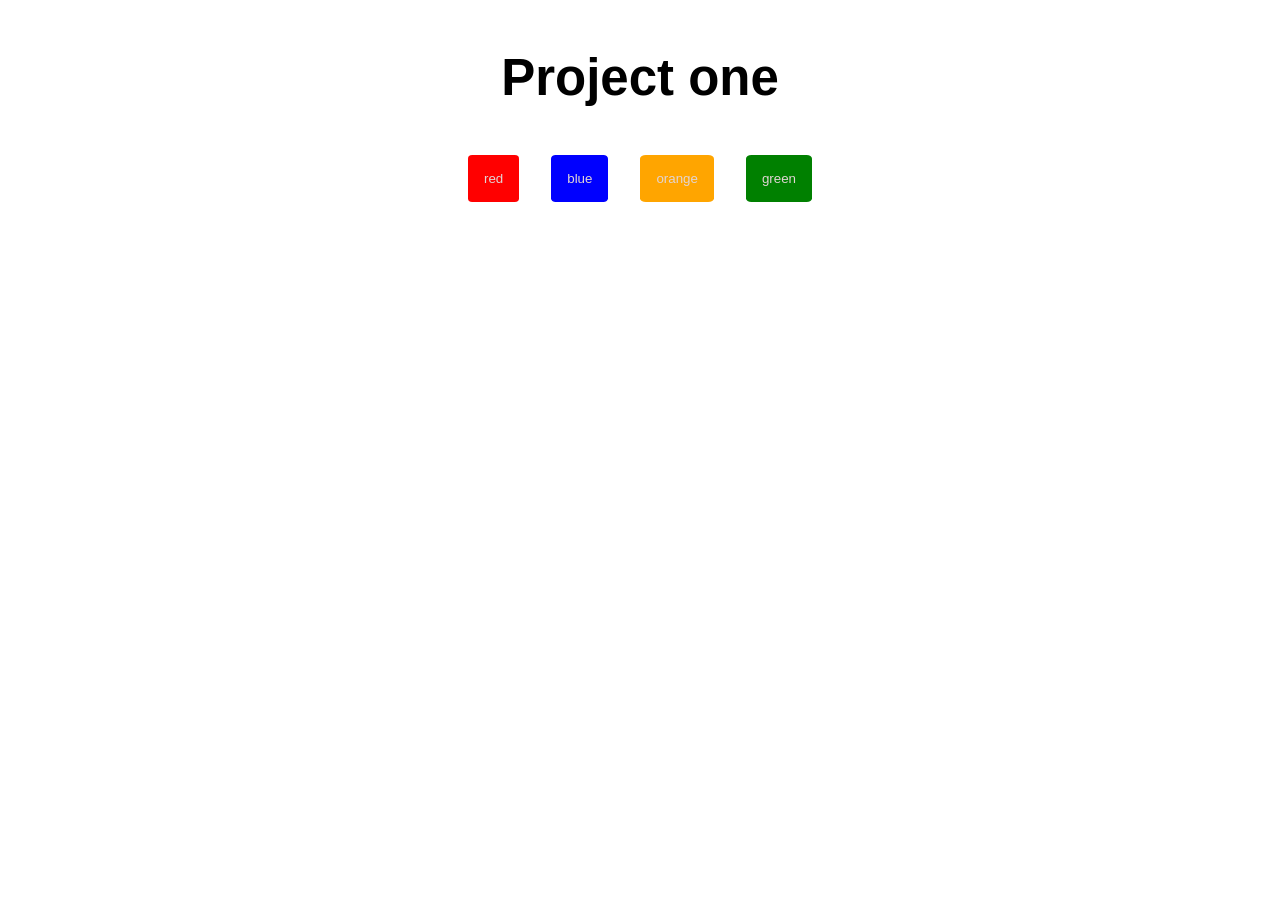
<file: Project-01-Background-Color/index.html>
<!DOCTYPE html>
<html lang="en">
<head>
    <meta charset="UTF-8">
    <link rel="shortcut icon" href="./assets/icon.jpeg" type="image/x-icon">
    <meta name="viewport" content="width=device-width, initial-scale=1.0">
    <link rel="stylesheet" href="./style.css">
    <title>change background</title>
</head>

<body>
    <div class="full-body">
        <h1>Project one</h1>
        <div class="buttons">
            <button class="color-red"><span>red</span></button>
            <button class="color-blue"><span>blue</span></button>
            <button class="color-orange"><span>orange</span></button>
            <button class="color-green"><span>green</span></button>
        </div>
    </div>

    <script src="./script.js"></script>
</body>

</html>
</file>
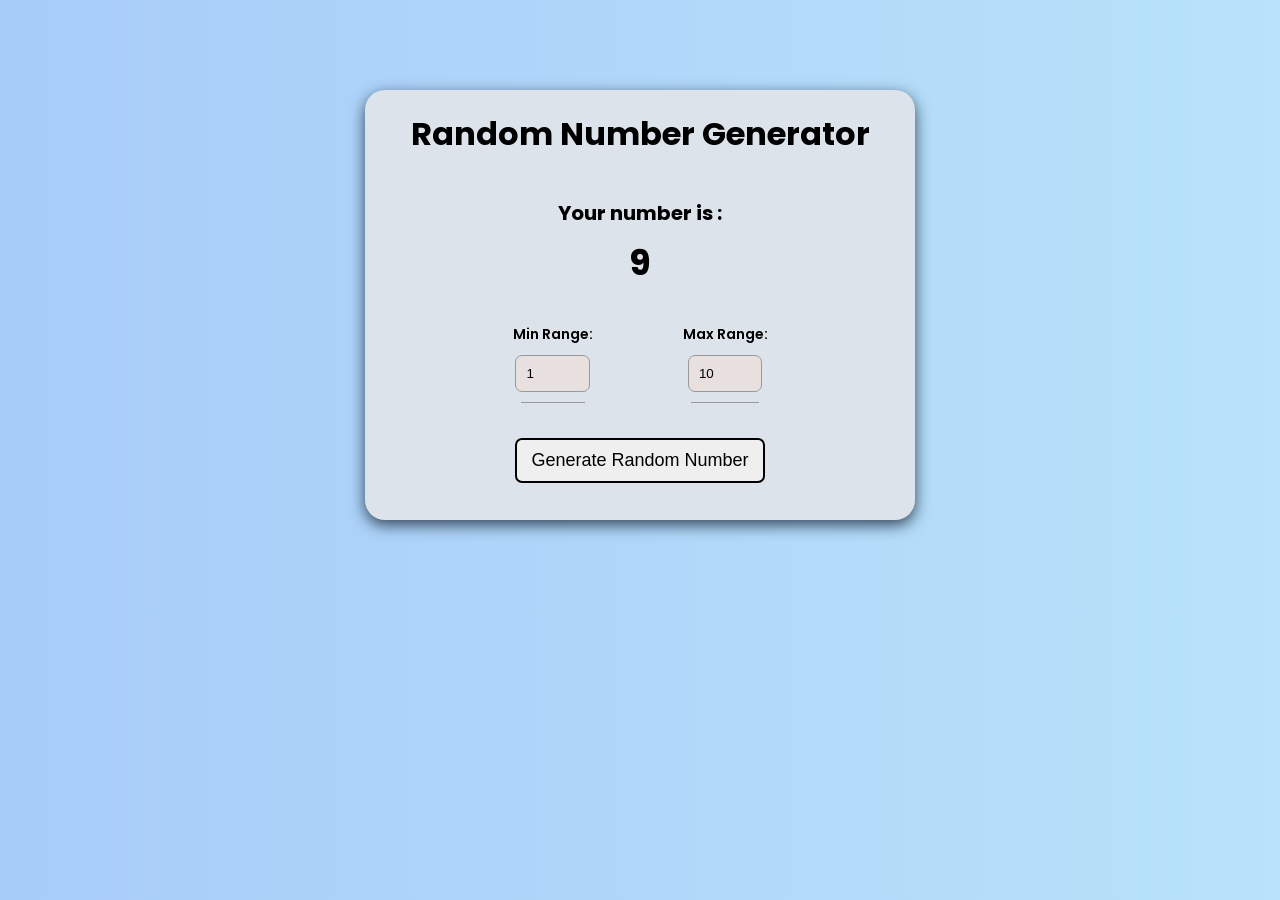
<file: Project-03-Random-Number-Generator/index.html>
<!DOCTYPE html>
<html lang="en">

<head>
    <meta charset="UTF-8">
    <meta name="viewport" content="width=device-width, initial-scale=1.0">
    <title>Random Number Generator</title>
    <link rel="preconnect" href="https://fonts.googleapis.com">
    <link rel="preconnect" href="https://fonts.gstatic.com" crossorigin>
    <link
        href="https://fonts.googleapis.com/css2?family=Poppins:ital,wght@0,100;0,200;0,300;0,400;0,500;0,600;0,700;0,800;0,900;1,100;1,200;1,300;1,400;1,500;1,600;1,700;1,800;1,900&display=swap"
        rel="stylesheet">
    <!-- link css -->
    <link rel="stylesheet" href="main.css">
</head>

<body>
    <!--   part of parant -->
    <div class="parant">
        <div class="title">
            <span>Random Number Generator</span>
        </div>
        <div class="value">
            <h4>Your number is :</h4>
            <span class="value-of-number">9</span>
        </div>
        <!-- part of min-max -->
        <div class="min-max">
            <!-- part of min -->
            <div class="min">
                <span>
                    Min Range:
                </span>
                <input type="number" value="1" class="min-input">
                <hr>
            </div>
            <!-- part of max -->
            <div class="max">
                <span>Max Range:</span>
                <input type="number" value="10" class="max-input">
                <hr>
            </div>

        </div>

        <!-- part of button -->
        <button class="generator">
            Generate Random Number
        </button>
    </div>
    <!--  link js -->
    <script src="./script.js"></script>
</body>

</html>
</file>
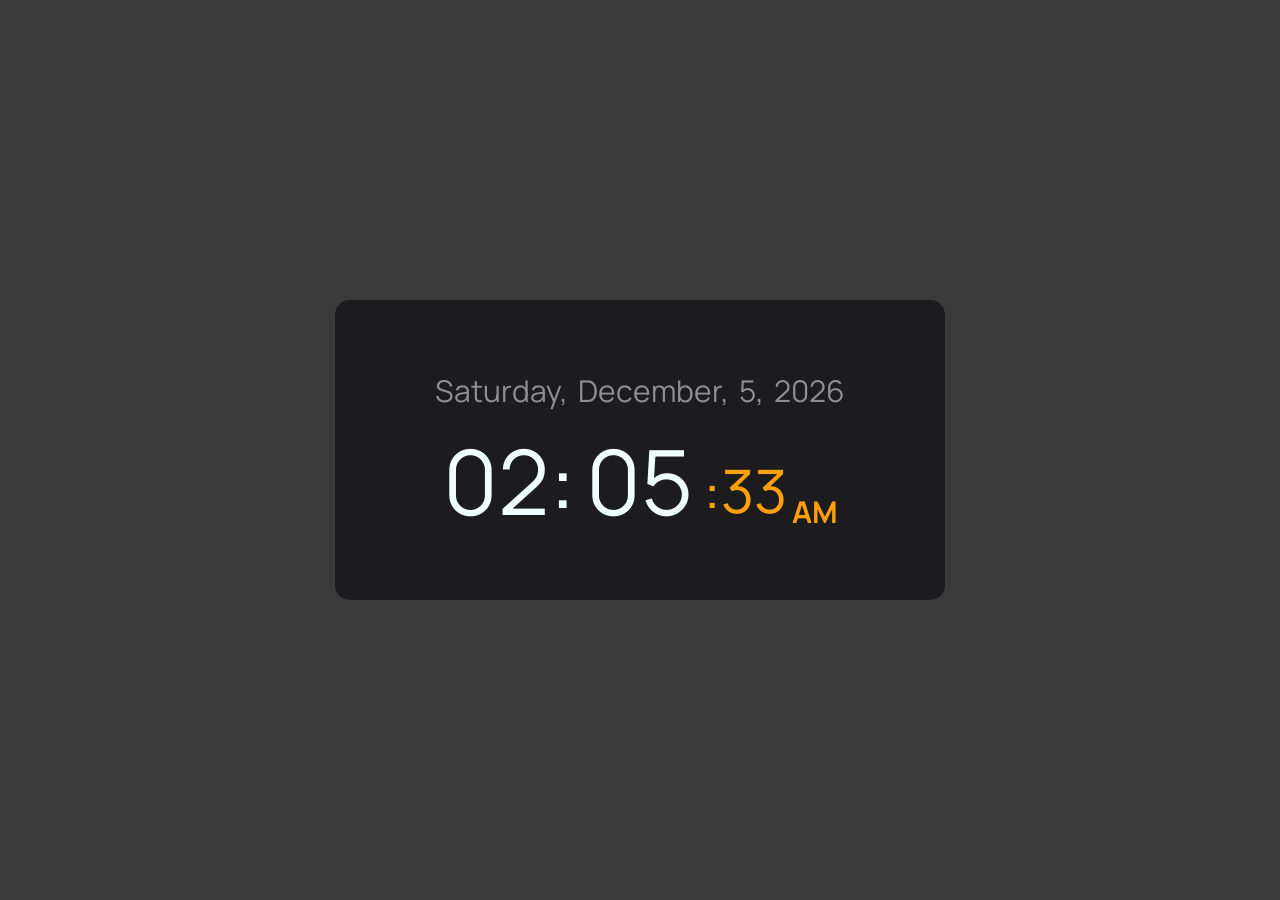
<file: Project-04-Digital-Clock/index.html>
<!DOCTYPE html>
<html lang="en">
<head>
    <meta charset="UTF-8">
    <meta name="viewport" content="width=device-width, initial-scale=1.0">
    <link rel="icon" type="image/png" href="./assets/icon clock.png">
    <title>Digital Clock</title>
    <link rel="preconnect" href="https://fonts.googleapis.com">
    <link rel="preconnect" href="https://fonts.gstatic.com" crossorigin>
    <link href="https://fonts.googleapis.com/css2?family=Manrope:wght@200..800&display=swap" rel="stylesheet">
    <link rel="stylesheet" href="main.css">
</head>
<body>
    <div class="currenthour">
        <div class="date">
            <p class="day"> </p>
            <p class="month"> </p>
            <p class="numofday"> </p>
            <p class="year"> </p>
        </div>
        <div class="clock">
            <span class="hours"></span>
            <span class="minutes"></span>
            <div class="period">
                <span class="seconds"></span>
                <b class="state"></b>
            </div>
        </div>
    </div>

    <script src="./script.js"></script>
</body>

</html>
</file>
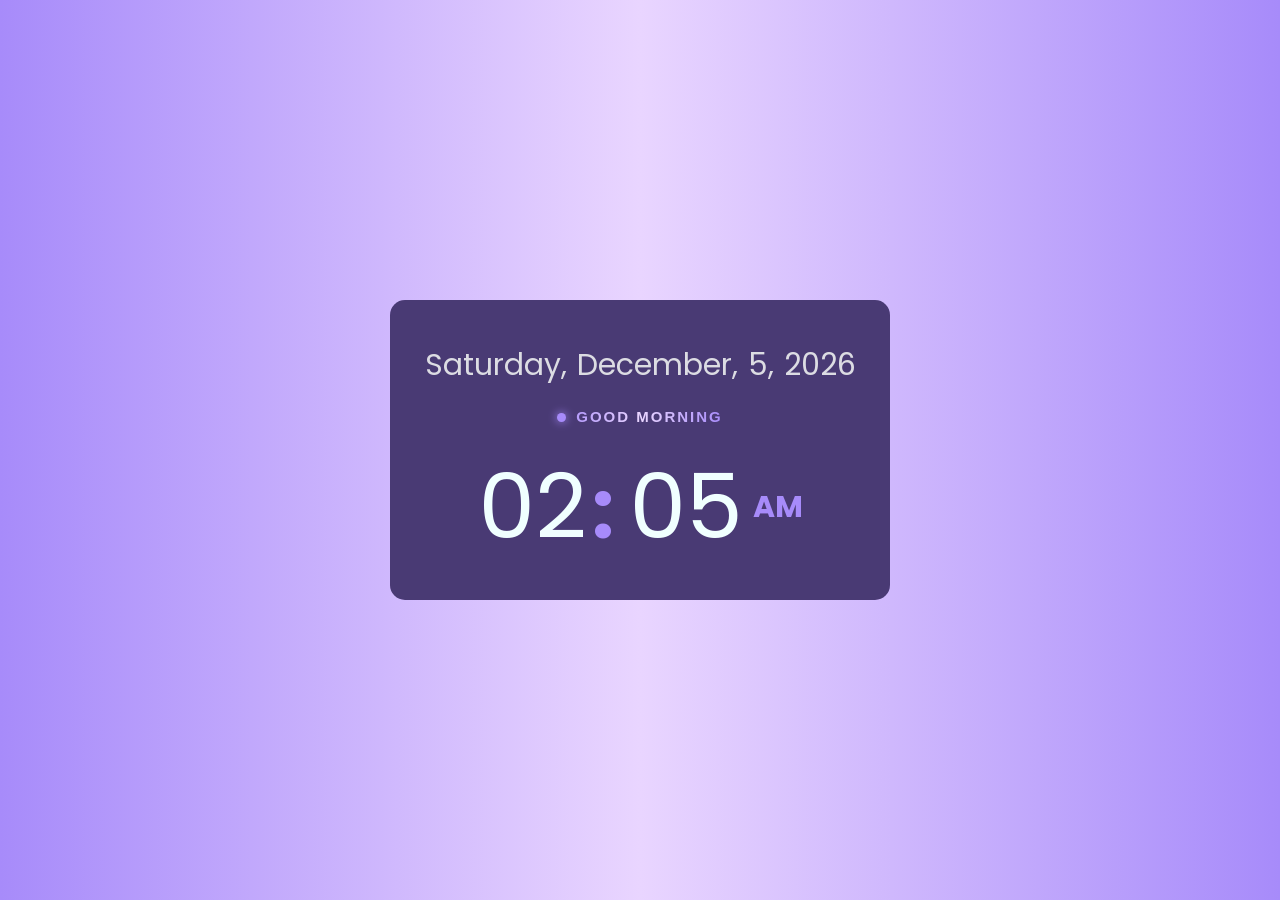
<file: Project-05-Date & Time Display/index.html>
<!DOCTYPE html>
<html lang="en">

<head>
    <meta charset="UTF-8">
    <meta name="viewport" content="width=device-width, initial-scale=1.0">
    <link rel="icon" type="image/png" href="./assets/icon.png">
    <title>Date & Time Display</title>
    <link rel="preconnect" href="https://fonts.googleapis.com">
    <link rel="preconnect" href="https://fonts.gstatic.com" crossorigin>
    <link
        href="https://fonts.googleapis.com/css2?family=Poppins:ital,wght@0,100;0,200;0,300;0,400;0,500;0,600;0,700;0,800;0,900;1,100;1,200;1,300;1,400;1,500;1,600;1,700;1,800;1,900&display=swap"
        rel="stylesheet">
    <link rel="stylesheet" href="main.css">
</head>

<body>
    <div class="currenthour">
        <div class="date">
            <p class="day"> </p>
            <p class="month"> </p>
            <p class="numofday"> </p>
            <p class="year"> </p>
        </div>
        <p class="greeting">greeting</p>
        <div class="clock">
            <span class="hours"></span>
            <span class="minutes"></span>
            <div class="period">
                <span class="seconds"></span>
                <b class="state"></b>
            </div>
        </div>
    </div>
    <script src="./script.js"></script>
</body>

</html>
</file>
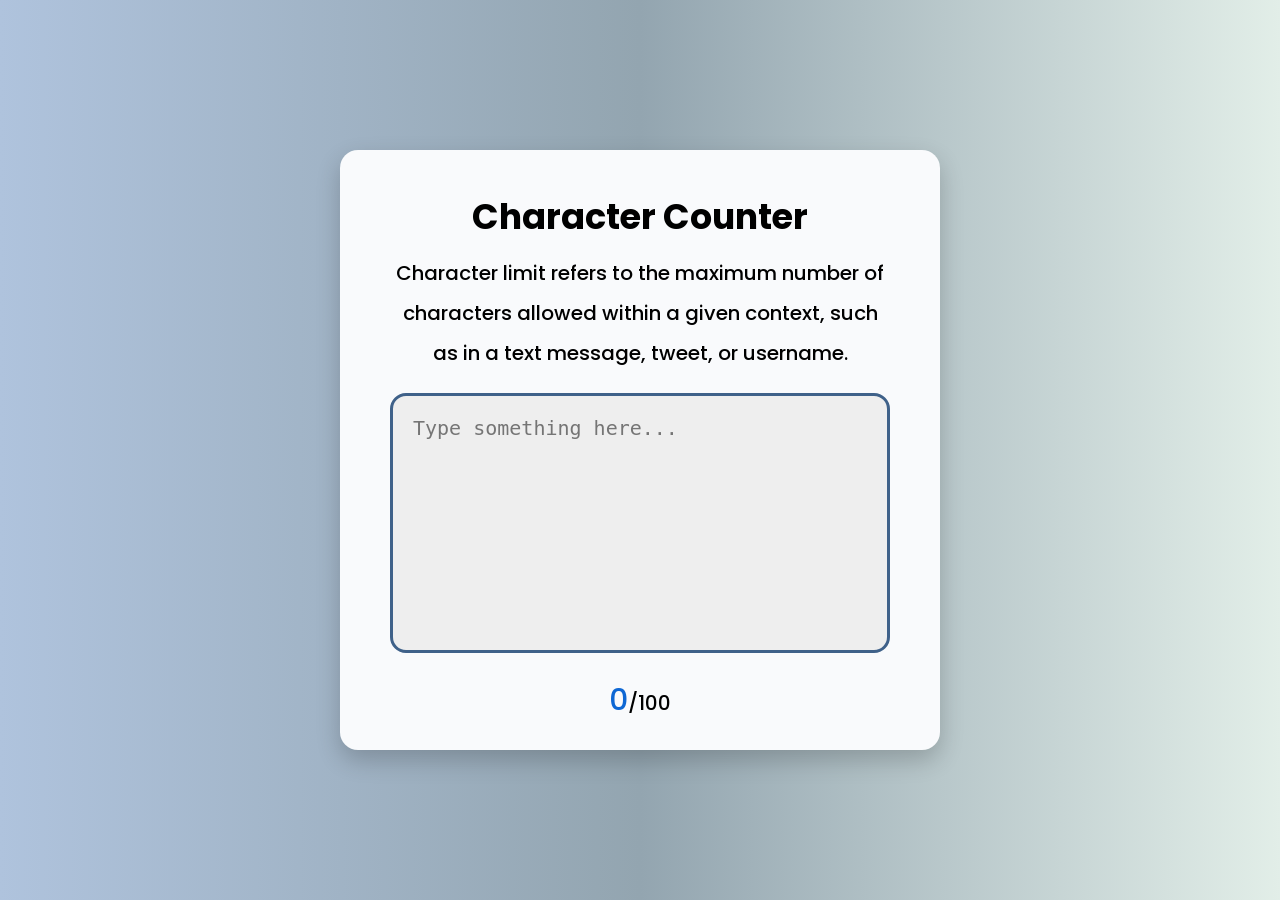
<file: Project-06-Character Counter/index.html>
<!DOCTYPE html>
<html lang="en">    

<head>
    <meta charset="UTF-8">
    <meta name="viewport" content="width=device-width, initial-scale=1.0">
    <title>Character Counter</title>
    <link rel="shortcut icon" href="./assets/Aa.jpeg" type="image/x-icon">
    <link rel="preconnect" href="https://fonts.googleapis.com">
    <link rel="preconnect" href="https://fonts.gstatic.com" crossorigin>
    <link
        href="https://fonts.googleapis.com/css2?family=Poppins:ital,wght@0,100;0,200;0,300;0,400;0,500;0,600;0,700;0,800;0,900;1,100;1,200;1,300;1,400;1,500;1,600;1,700;1,800;1,900&display=swap"
        rel="stylesheet">
    <link rel="stylesheet" href="style.css">
</head>

<body>
    <div class="parent">
        <h1>Character Counter</h1>
        <p>Character limit refers to the maximum number of
            characters allowed within a given context, such as in a
            text message, tweet, or username.</p>
        <div>
            <textarea name="message" id="message" rows="18" cols="70" placeholder="Type something here..."
                maxlength="100"></textarea>
        </div>
        <div class="countof">
            <p><span id="count">0</span>/100</p>
        </div>
    </div>
    <script src="./script.js"></script>
</body>

</html>
</file>
<file: Project-01-Background-Color/style.css>
* {
  margin: 0;
  padding: 0;
  box-sizing: border-box;
  font-family: Geneva, Tahoma, sans-serif;
}
.full-body {
  display: flex;
  flex-direction: column;
  align-items: center;
  gap: 3rem;
  margin: 3rem;
}
h1 {
  font-size: 51px;
}
.buttons {
  display: flex;
  gap: 2rem;
}
.buttons button {
  padding: 1rem;
  border: 0;
  border-radius: 8%;
  cursor: pointer;
}
.buttons button span {
  color: #e1d4d4;
}
.color-red {
  background-color: red;
}
.color-blue {
  background-color: blue;
}
.color-orange {
  background-color: orange;
}
.color-green {
  background-color: green;
}
</file>
<file: Project-03-Random-Number-Generator/main.css>
* {
  margin: 0;
  padding: 0;
  box-sizing: border-box;
}
body {
  background-image: linear-gradient(to left, #b8e3fa, #a8ccf9);
  font-family: "Poppins", sans-serif;
}

.parant {
  background-color: #dce3eb;
  width: 550px;
  height: 430px;
  display: flex;
  flex-direction: column;
  margin: 90px auto;
  border-radius: 20px;
  box-shadow: 0 5px 15px 0 #33455a;
}
.title {
  height: 50px;
  width: 100%;
  margin-top: 20px;
  text-align: center;
}
.title span {
  font-size: 32px;
  font-weight: 700;
}
.value {
  width: 100%;
  margin-top: 35px;
  text-align: center;
  line-height: 1.8;
}
.value h4 {
  font-size: 20px;
}
.value-of-number {
  font-size: 35px;
  font-weight: bold;
}
.min-max {
  margin-top: 30px;
  display: flex;
  justify-content: center;
  gap: 90px;
}
.min-max span {
  margin-bottom: 10px;
  font-size: 14px;
  font-weight: 600;
}
.min {
  display: flex;
  flex-direction: column;
  align-items: center;
}
.max {
  display: flex;
  flex-direction: column;
  align-items: center;
}
hr {
  display: block;
  border: none;
  border-top: 1px solid #999;
  width: 80%;
  margin: 10px 0;
}

.generator {
  width: 250px;
  margin: auto;
  padding: 10px;
  margin: 25px auto;
  border-radius: 7px;
  border: 2px solid #000;
  cursor: pointer;
  font-size: 18px;
}
button:hover {
  background-color: #b8e3fa;
}
input {
  width: 10ch;
  border-radius: 7px;
  padding: 10px;
  border: 1px solid #999;
  background-color: #e8dfdf;
}

input::-webkit-inner-spin-button,
input::-webkit-outer-spin-button {
  -webkit-appearance: none;
}

input:focus {
  outline: 0;
}
</file>
<file: Project-04-Digital-Clock/main.css>
* {
  margin: 0;
  padding: 0;
  box-sizing: border-box;
}
body {
  font-family: "Manrope", sans-serif;
  background-color: #000000c4;
  display: flex;
  align-items: center;
  justify-content: center;
  min-height: 100vh;
}
.currenthour {
  background-color: #1c1c1e;
  width: 610px;
  height: 300px;
  border-radius: 15px;
  display: flex;
  align-items: center;
  justify-content: center;
  flex-direction: column;
  gap: 20px;
}
.clock {
  width: 600px;
  height: 100px;
  display: flex;
  align-items: center;
  justify-content: center;
  gap: 10px;
}
.hours,
.minutes {
  font-size: 90px;
  color: azure;
}
.hours::after {
  content: ":";
}
.seconds::before {
  content: ":";
}

.seconds {
  font-size: 60px;
  padding: 20px 0 1px;
}
.period {
  display: flex;
  font-size: 20px;
  align-items: end;
  color: #ff9f0a;
  gap: 5px;
}
b {
  font-size: 30px;
}
.date {
  display: flex;
  align-items: center;
  justify-content: center;
  gap: 10px;
}
.date p {
  font-size: 30px;
  color: #8e8e93;
}

.day::after {
  content: ",";
}
.month::after {
  content: ",";
}
.numofday::after {
  content: ",";
}
</file>
<file: Project-05-Date & Time Display/main.css>
* {
  margin: 0;
  padding: 0;
  box-sizing: border-box;
}
body {
  font-family: "Poppins", sans-serif;
  background: linear-gradient(90deg, #a78bfa, #e9d5ff, #a78bfa);
  display: flex;
  align-items: center;
  justify-content: center;
  min-height: 100vh;
}
.currenthour {
  background-color: #493a74;
  width: 500px;
  height: 300px;
  border-radius: 15px;
  display: flex;
  align-items: center;
  justify-content: center;
  flex-direction: column;
  gap: 20px;
}
.clock {
  width: 600px;
  height: 100px;
  display: flex;
  align-items: center;
  justify-content: center;
  gap: 10px;
}
.hours,
.minutes {
  font-size: 90px;
  color: azure;
}
.hours::after {
  content: ":";
  color: #a78bfa;
  font-size: 80px;
  font-weight: bold;
  margin: 0 5px;
  border-radius: 50%;
}

b {
  font-size: 30px;
  color: #a78bfa;
}
.date {
  display: flex;
  align-items: center;
  justify-content: center;
  gap: 10px;
}
.date p {
  font-size: 30px;
  color: #dcdce3;
}

.day::after {
  content: ",";
}
.month::after {
  content: ",";
}
.numofday::after {
  content: ",";
}

.greeting {
  font-family: "Inter", sans-serif;
  font-size: 15px;
  font-weight: 600;
  letter-spacing: 2px;
  text-transform: uppercase;
  background: linear-gradient(90deg, #a78bfa, #e9d5ff, #a78bfa);
  background-clip: text;
  color: transparent;
  margin-bottom: 12px;
  animation: fadeIn 0.7s ease forwards;
}

@keyframes fadeIn {
  from {
    opacity: 0;
    transform: translateY(8px);
  }

  to {
    opacity: 1;
    transform: translateY(0);
  }
}
.greeting::before {
  content: "";
  display: inline-block;
  width: 9px;
  height: 9px;
  background: #a78bfa;
  border-radius: 50%;
  margin-right: 10px;
  box-shadow: 0 0 10px #a78bfa;
}
</file>
<file: Project-06-Character Counter/style.css>
* {
  margin: 0;
  padding: 0;
  box-sizing: border-box;
}
body {
  font-family: "Poppins", sans-serif;
  background: linear-gradient(90deg, #afc3dd 0%, #93a5b0 50%, #e2eee8 100%);
  display: flex;
  justify-content: center;
  align-items: center;
  min-height: 100vh;
}
.parent {
  width: 600px;
  height: 600px;
  padding: 40px 50px;
  background-color: #f9fafc;
  border-radius: 18px;
  box-shadow: 0 10px 25px rgba(0, 0, 0, 0.2);
  text-align: center;
  display: flex;
  align-items: center;
  flex-direction: column;
}
h1 {
  font-weight: 700;
  font-size: 35px;
  font-weight: 700;
  margin-bottom: 10px;
}
p {
  margin-bottom: 20px;
  font-size: 20px;
  font-weight: 500;
  line-height: 2;
}
textarea {
  width: 100%;
  height: 260px;
  font-size: 20px;
  padding: 20px;
  background-color: #eee;
  border-radius: 16px;
  resize: none;
  border: 3px solid #3f6189;
}
textarea::placeholder {
  font-size: 20px;
  font-weight: 500;
}
textarea:focus {
  border: none;
  outline: 3px solid #3076cb;
  box-shadow: 0 5px 15px rgba(0, 0, 0, 0.5);
}
.countof {
  margin-top: 10px;
}
.countof p span {
  font-size: 30px;
  font-weight: 500;
}
#count {
  color: #0e67d4;
}
</file>
